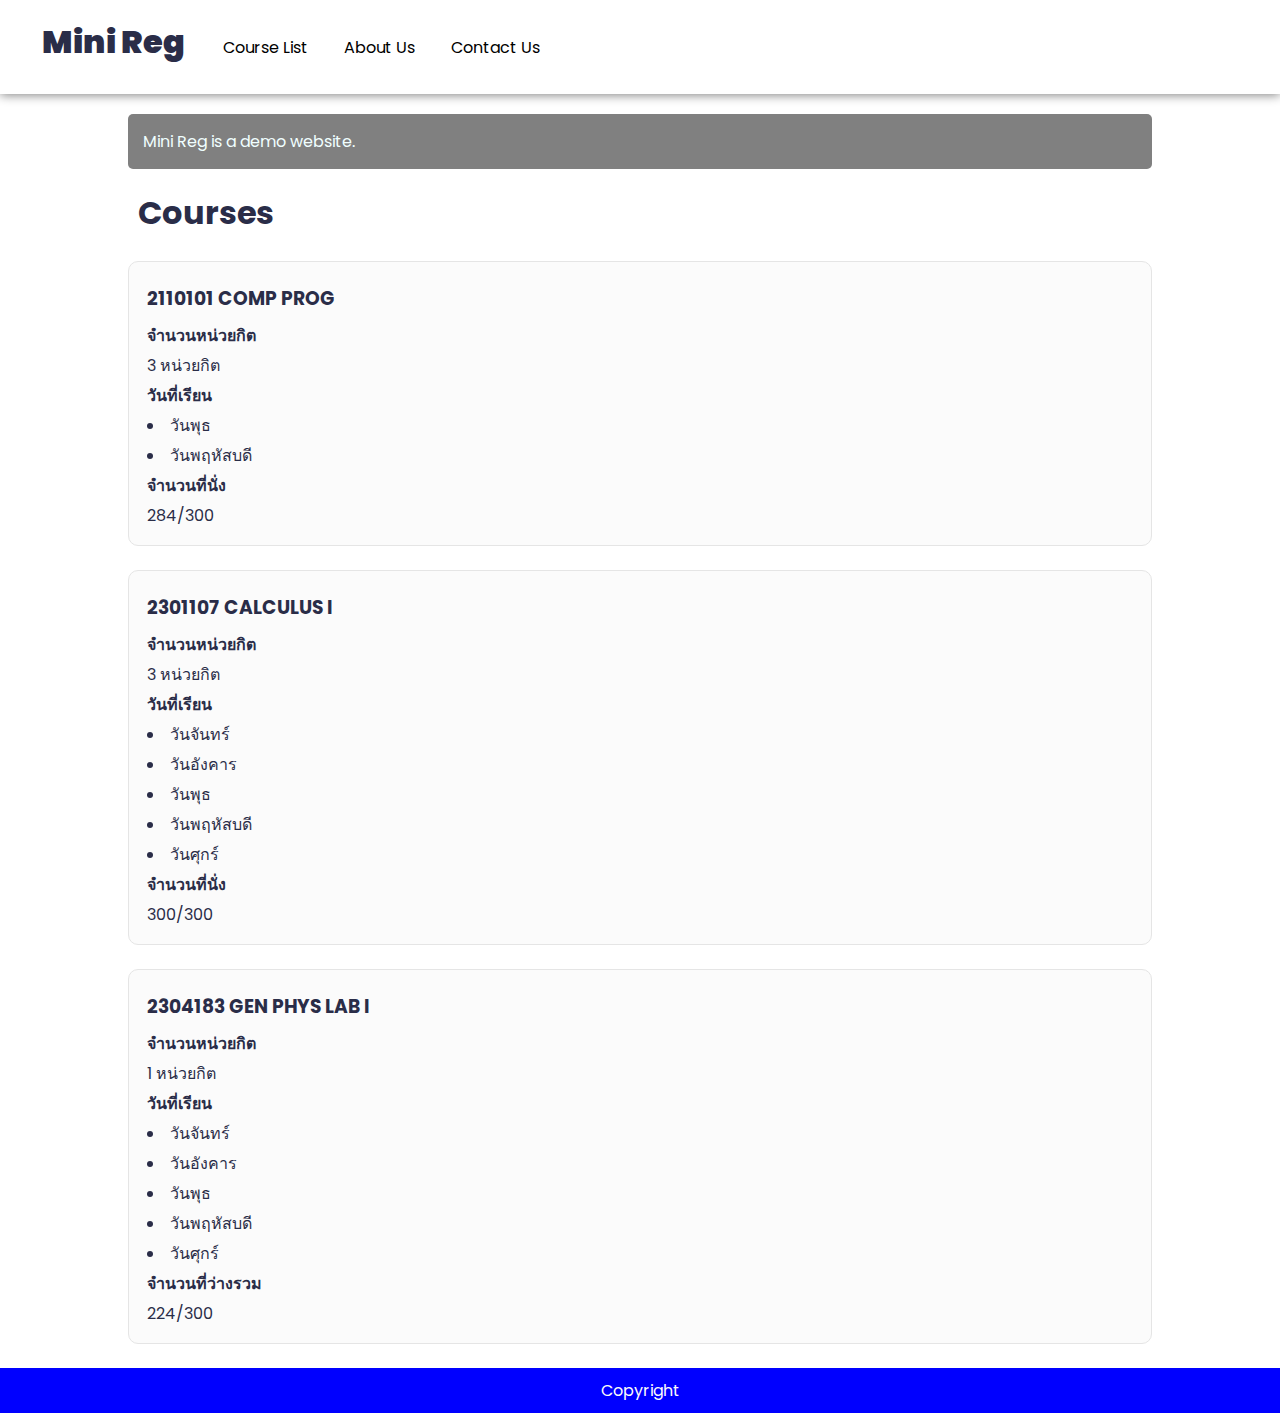
<file: hands-on-1&2/index.html>
<!DOCTYPE html>
<html lang="en">
	<head>
		<meta charset="UTF-8" />
		<meta name="viewport" content="width=device-width, initial-scale=1.0" />
		<title>Document</title>
		<link rel="stylesheet" href="style.css" />
	</head>
	<body>
		<header>
			<nav class="navbar">
				<h1>Mini Reg</h1>
				<a href="">Course List</a>
				<a href="">About Us</a>
				<a href="">Contact Us</a>
			</nav>
		</header>
		<main>
			<p class="header-des">Mini Reg is a demo website.</p>
			<h2 class="topic">Courses</h2>
			<section class="card">
				<h3>2110101 COMP PROG</h3>
				<h4>จำนวนหน่วยกิต</h4>
				<p>3 หน่วยกิต</p>
				<h4>วันที่เรียน</h4>
				<ul>
					<li>วันพุธ</li>
					<li>วันพฤหัสบดี</li>
				</ul>
				<h4>จำนวนที่นั่ง</h4>
				<p>284/300</p>
			</section>
			<section class="card">
				<h3>2301107 CALCULUS I</h3>
				<h4>จำนวนหน่วยกิต</h4>
				<p>3 หน่วยกิต</p>
				<h4>วันที่เรียน</h4>
				<ul>
					<li>วันจันทร์</li>
					<li>วันอังคาร</li>
					<li>วันพุธ</li>
					<li>วันพฤหัสบดี</li>
					<li>วันศุกร์</li>
				</ul>
				<h4>จำนวนที่นั่ง</h4>
				<p>300/300</p>
			</section>
			<section class="card">
				<h3>2304183 GEN PHYS LAB I</h3>
				<h4>จำนวนหน่วยกิต</h4>
				<p>1 หน่วยกิต</p>
				<h4>วันที่เรียน</h4>
				<ul>
					<li>วันจันทร์</li>
					<li>วันอังคาร</li>
					<li>วันพุธ</li>
					<li>วันพฤหัสบดี</li>
					<li>วันศุกร์</li>
				</ul>
				<h4>จำนวนที่ว่างรวม</h4>
				<p>224/300</p>
			</section>
		</main>
	</body>
	<footer>
		<div>Copyright</div>
	</footer>
</html>
</file>
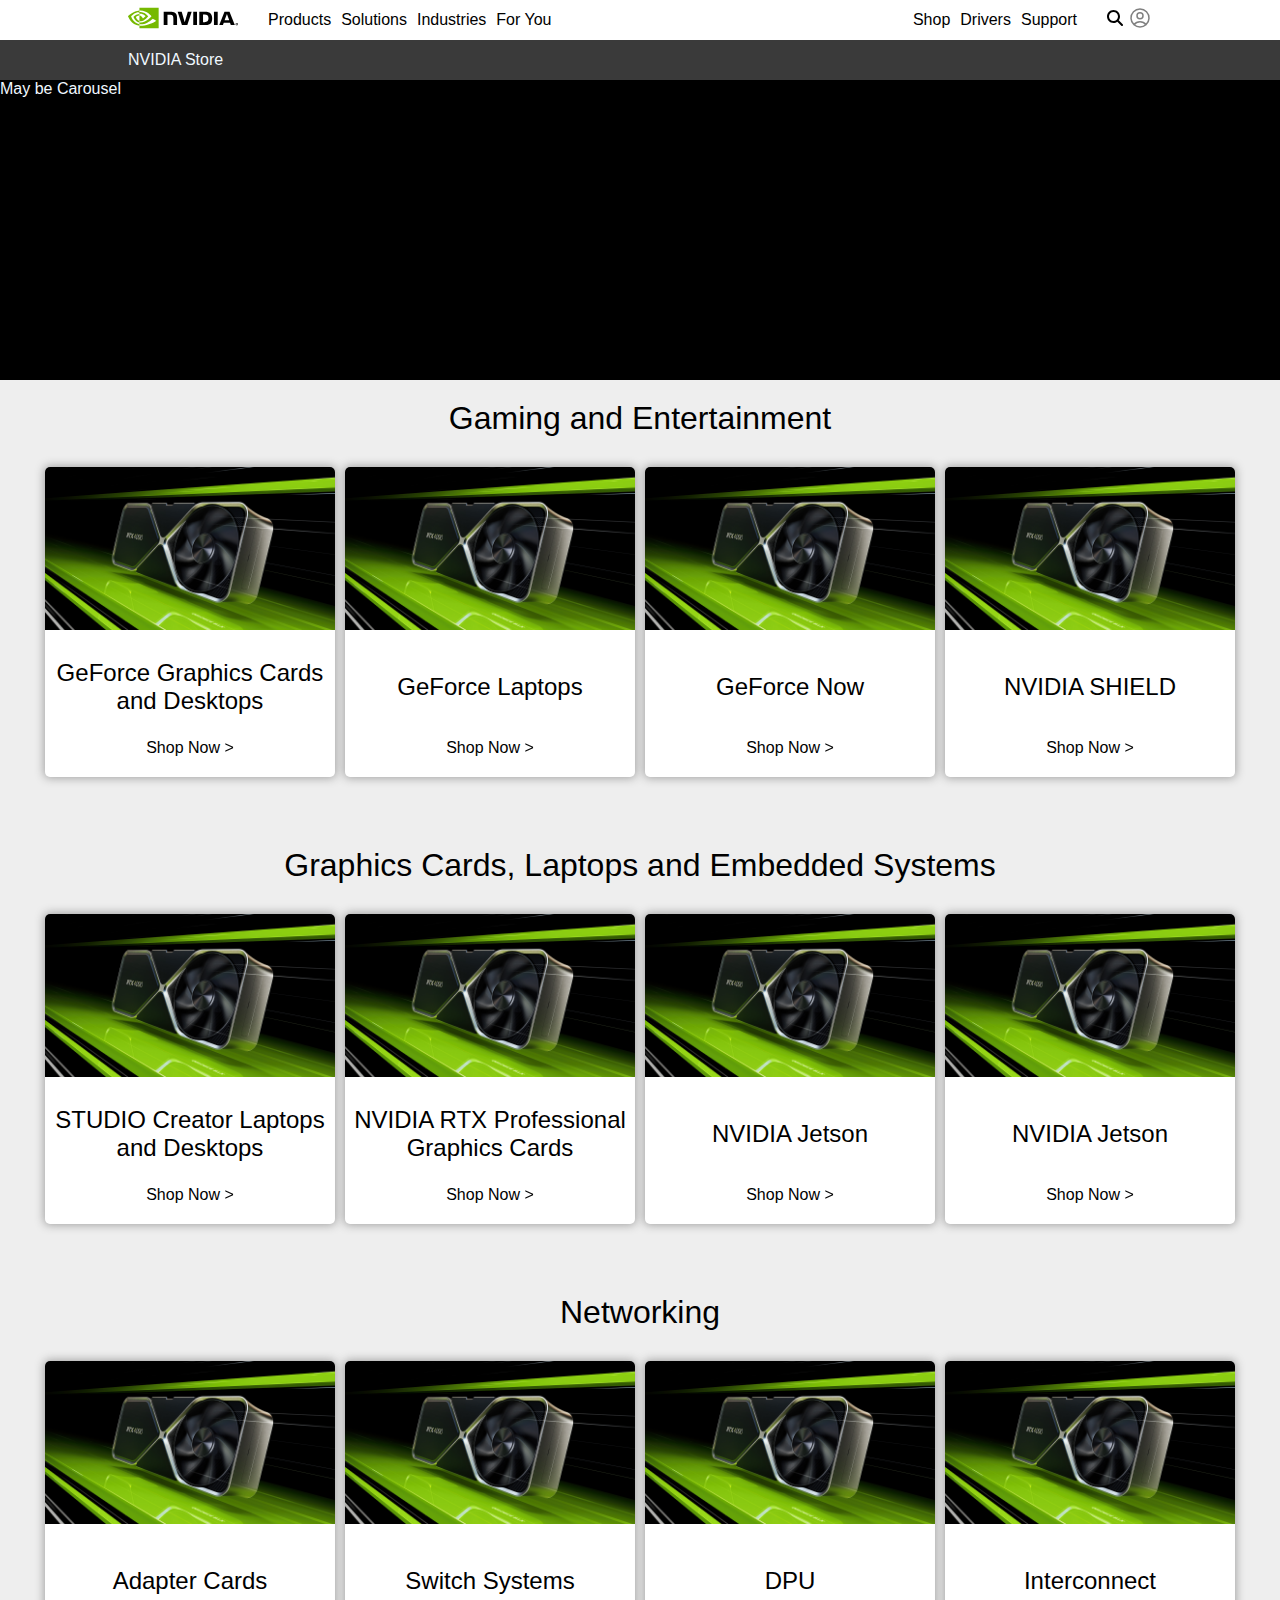
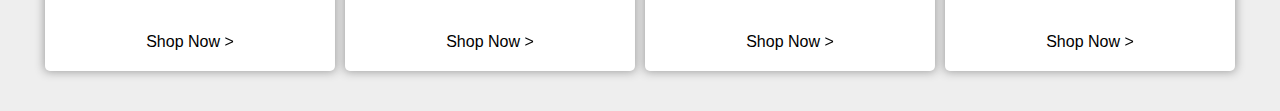
<file: hands-on-3/index.html>
<!DOCTYPE html>
<html lang="en">
	<head>
		<meta charset="UTF-8" />
		<meta name="viewport" content="width=device-width, initial-scale=1.0" />
		<title>Document</title>
		<link rel="stylesheet" href="style.css" />
	</head>
	<body>
		<nav class="nav-container">
			<div class="navbar">
				<div class="nav-logo">
					<svg
						enable-background="new 0 0 974.7 179.7"
						version="1.1"
						viewBox="0 0 974.7 179.7"
						xml:space="preserve"
						xmlns="http://www.w3.org/2000/svg"
						width="110"
						height="44"
					>
						<title></title>
						<path
							d="m962.1 144.1v-2.7h1.7c0.9 0 2.2 0.1 2.2 1.2s-0.7 1.5-1.8 1.5h-2.1m0 1.9h1.2l2.7 4.7h2.9l-3-4.9c1.5 0.1 2.7-1 2.8-2.5v-0.4c0-2.6-1.8-3.4-4.8-3.4h-4.3v11.2h2.5v-4.7m12.6-0.9c0-6.6-5.1-10.4-10.8-10.4s-10.8 3.8-10.8 10.4 5.1 10.4 10.8 10.4 10.8-3.8 10.8-10.4m-3.2 0c0.2 4.2-3.1 7.8-7.3 8h-0.3c-4.4 0.2-8.1-3.3-8.3-7.7s3.3-8.1 7.7-8.3 8.1 3.3 8.3 7.7c-0.1 0.1-0.1 0.2-0.1 0.3z"
						></path>
						<path
							d="m578.2 34v118h33.3v-118h-33.3zm-262-0.2v118.1h33.6v-91.7l26.2 0.1c8.6 0 14.6 2.1 18.7 6.5 5.3 5.6 7.4 14.7 7.4 31.2v53.9h32.6v-65.2c0-46.6-29.7-52.9-58.7-52.9h-59.8zm315.7 0.2v118h54c28.8 0 38.2-4.8 48.3-15.5 7.2-7.5 11.8-24.1 11.8-42.2 0-16.6-3.9-31.4-10.8-40.6-12.2-16.5-30-19.7-56.6-19.7h-46.7zm33 25.6h14.3c20.8 0 34.2 9.3 34.2 33.5s-13.4 33.6-34.2 33.6h-14.3v-67.1zm-134.7-25.6l-27.8 93.5-26.6-93.5h-36l38 118h48l38.4-118h-34zm231.4 118h33.3v-118h-33.3v118zm93.4-118l-46.5 117.9h32.8l7.4-20.9h55l7 20.8h35.7l-46.9-117.8h-44.5zm21.6 21.5l20.2 55.2h-41l20.8-55.2z"
						></path>
						<path
							fill="#76B900"
							d="m101.3 53.6v-16.2c1.6-0.1 3.2-0.2 4.8-0.2 44.4-1.4 73.5 38.2 73.5 38.2s-31.4 43.6-65.1 43.6c-4.5 0-8.9-0.7-13.1-2.1v-49.2c17.3 2.1 20.8 9.7 31.1 27l23.1-19.4s-16.9-22.1-45.3-22.1c-3-0.1-6 0.1-9 0.4m0-53.6v24.2l4.8-0.3c61.7-2.1 102 50.6 102 50.6s-46.2 56.2-94.3 56.2c-4.2 0-8.3-0.4-12.4-1.1v15c3.4 0.4 6.9 0.7 10.3 0.7 44.8 0 77.2-22.9 108.6-49.9 5.2 4.2 26.5 14.3 30.9 18.7-29.8 25-99.3 45.1-138.7 45.1-3.8 0-7.4-0.2-11-0.6v21.1h170.2v-179.7h-170.4zm0 116.9v12.8c-41.4-7.4-52.9-50.5-52.9-50.5s19.9-22 52.9-25.6v14h-0.1c-17.3-2.1-30.9 14.1-30.9 14.1s7.7 27.3 31 35.2m-73.5-39.5s24.5-36.2 73.6-40v-13.2c-54.4 4.4-101.4 50.4-101.4 50.4s26.6 77 101.3 84v-14c-54.8-6.8-73.5-67.2-73.5-67.2z"
						></path>
					</svg>
				</div>
				<div class="nav-menu-group">
					<ul class="nav-menu left">
						<li class="menu">Products</li>
						<li class="menu">Solutions</li>
						<li class="menu">Industries</li>
						<li class="menu">For You</li>
					</ul>
					<ul class="nav-menu right">
						<li class="menu">Shop</li>
						<li class="menu">Drivers</li>
						<li class="menu">Support</li>
					</ul>
				</div>
				<div class="nav-icon">
					<div class="nav-search">
						<svg
							xmlns="http://www.w3.org/2000/svg"
							height="1em"
							viewBox="0 0 512 512"
						>
							<!--! Font Awesome Free 6.4.2 by @fontawesome - https://fontawesome.com License - https://fontawesome.com/license (Commercial License) Copyright 2023 Fonticons, Inc. -->
							<path
								d="M416 208c0 45.9-14.9 88.3-40 122.7L502.6 457.4c12.5 12.5 12.5 32.8 0 45.3s-32.8 12.5-45.3 0L330.7 376c-34.4 25.2-76.8 40-122.7 40C93.1 416 0 322.9 0 208S93.1 0 208 0S416 93.1 416 208zM208 352a144 144 0 1 0 0-288 144 144 0 1 0 0 288z"
							/>
						</svg>
					</div>
					<div class="nav-profile">
						<svg
							xmlns="http://www.w3.org/2000/svg"
							fill="none"
							viewBox="0 0 24 24"
							stroke-width="1.5"
							stroke="grey"
							style="width: 24px; height: 24px"
						>
							<path
								stroke-linecap="round"
								stroke-linejoin="round"
								d="M17.982 18.725A7.488 7.488 0 0012 15.75a7.488 7.488 0 00-5.982 2.975m11.963 0a9 9 0 10-11.963 0m11.963 0A8.966 8.966 0 0112 21a8.966 8.966 0 01-5.982-2.275M15 9.75a3 3 0 11-6 0 3 3 0 016 0z"
							/>
						</svg>
					</div>
				</div>
				<div class="nav-burger">
					<svg
						xmlns="http://www.w3.org/2000/svg"
						height="1em"
						viewBox="0 0 448 512"
					>
						<!--! Font Awesome Free 6.4.2 by @fontawesome - https://fontawesome.com License - https://fontawesome.com/license (Commercial License) Copyright 2023 Fonticons, Inc. -->
						<path
							d="M0 96C0 78.3 14.3 64 32 64H416c17.7 0 32 14.3 32 32s-14.3 32-32 32H32C14.3 128 0 113.7 0 96zM0 256c0-17.7 14.3-32 32-32H416c17.7 0 32 14.3 32 32s-14.3 32-32 32H32c-17.7 0-32-14.3-32-32zM448 416c0 17.7-14.3 32-32 32H32c-17.7 0-32-14.3-32-32s14.3-32 32-32H416c17.7 0 32 14.3 32 32z"
						/>
					</svg>
				</div>
			</div>
			<div class="nav-undernav">NVIDIA Store</div>
		</nav>
		<div class="carousel" style="color: aliceblue">May be Carousel</div>
		<main class="main-content">
			<div class="content">
				<div class="content-title">Gaming and Entertainment</div>
				<div class="content-card-group">
					<div class="content-card">
						<div class="content-card-img">
							<img src="./product.jpg" alt="product" width="290" />
						</div>
						<div class="content-card-title">
							GeForce Graphics Cards and Desktops
						</div>
						<div class="content-card-shop">
							Shop Now <span class="shop-arrow">></span>
						</div>
					</div>
					<div class="content-card">
						<div class="content-card-img">
							<img src="./product.jpg" alt="product" width="290" />
						</div>
						<div class="content-card-title">GeForce Laptops</div>
						<div class="content-card-shop">
							Shop Now <span class="shop-arrow">></span>
						</div>
					</div>
					<div class="content-card">
						<div class="content-card-img">
							<img src="./product.jpg" alt="product" width="290" />
						</div>
						<div class="content-card-title">GeForce Now</div>
						<div class="content-card-shop">
							Shop Now <span class="shop-arrow">></span>
						</div>
					</div>
					<div class="content-card">
						<div class="content-card-img">
							<img src="./product.jpg" alt="product" width="290" />
						</div>
						<div class="content-card-title">NVIDIA SHIELD</div>
						<div class="content-card-shop">
							Shop Now <span class="shop-arrow">></span>
						</div>
					</div>
				</div>
			</div>
			<div class="content">
				<div class="content-title">
					Graphics Cards, Laptops and Embedded Systems
				</div>
				<div class="content-card-group">
					<div class="content-card">
						<div class="content-card-img">
							<img src="./product.jpg" alt="product" width="290" />
						</div>
						<div class="content-card-title">
							STUDIO Creator Laptops and Desktops
						</div>
						<div class="content-card-shop">
							Shop Now <span class="shop-arrow">></span>
						</div>
					</div>
					<div class="content-card">
						<div class="content-card-img">
							<img src="./product.jpg" alt="product" width="290" />
						</div>
						<div class="content-card-title">
							NVIDIA RTX Professional Graphics Cards
						</div>
						<div class="content-card-shop">
							Shop Now <span class="shop-arrow">></span>
						</div>
					</div>
					<div class="content-card">
						<div class="content-card-img">
							<img src="./product.jpg" alt="product" width="290" />
						</div>
						<div class="content-card-title">NVIDIA Jetson</div>
						<div class="content-card-shop">
							Shop Now <span class="shop-arrow">></span>
						</div>
					</div>
					<div class="content-card">
						<div class="content-card-img">
							<img src="./product.jpg" alt="product" width="290" />
						</div>
						<div class="content-card-title">NVIDIA Jetson</div>
						<div class="content-card-shop">
							Shop Now <span class="shop-arrow">></span>
						</div>
					</div>
				</div>
			</div>
			<div class="content">
				<div class="content-title">Networking</div>
				<div class="content-card-group">
					<div class="content-card">
						<div class="content-card-img">
							<img src="./product.jpg" alt="product" width="290" />
						</div>
						<div class="content-card-title">Adapter Cards</div>
						<div class="content-card-shop">
							Shop Now <span class="shop-arrow">></span>
						</div>
					</div>
					<div class="content-card">
						<div class="content-card-img">
							<img src="./product.jpg" alt="product" width="290" />
						</div>
						<div class="content-card-title">Switch Systems</div>
						<div class="content-card-shop">
							Shop Now <span class="shop-arrow">></span>
						</div>
					</div>
					<div class="content-card">
						<div class="content-card-img">
							<img src="./product.jpg" alt="product" width="290" />
						</div>
						<div class="content-card-title">DPU</div>
						<div class="content-card-shop">
							Shop Now <span class="shop-arrow">></span>
						</div>
					</div>
					<div class="content-card">
						<div class="content-card-img">
							<img src="./product.jpg" alt="product" width="290" />
						</div>
						<div class="content-card-title">Interconnect</div>
						<div class="content-card-shop">
							Shop Now <span class="shop-arrow">></span>
						</div>
					</div>
				</div>
			</div>
		</main>
		<footer></footer>
	</body>
</html>
</file>
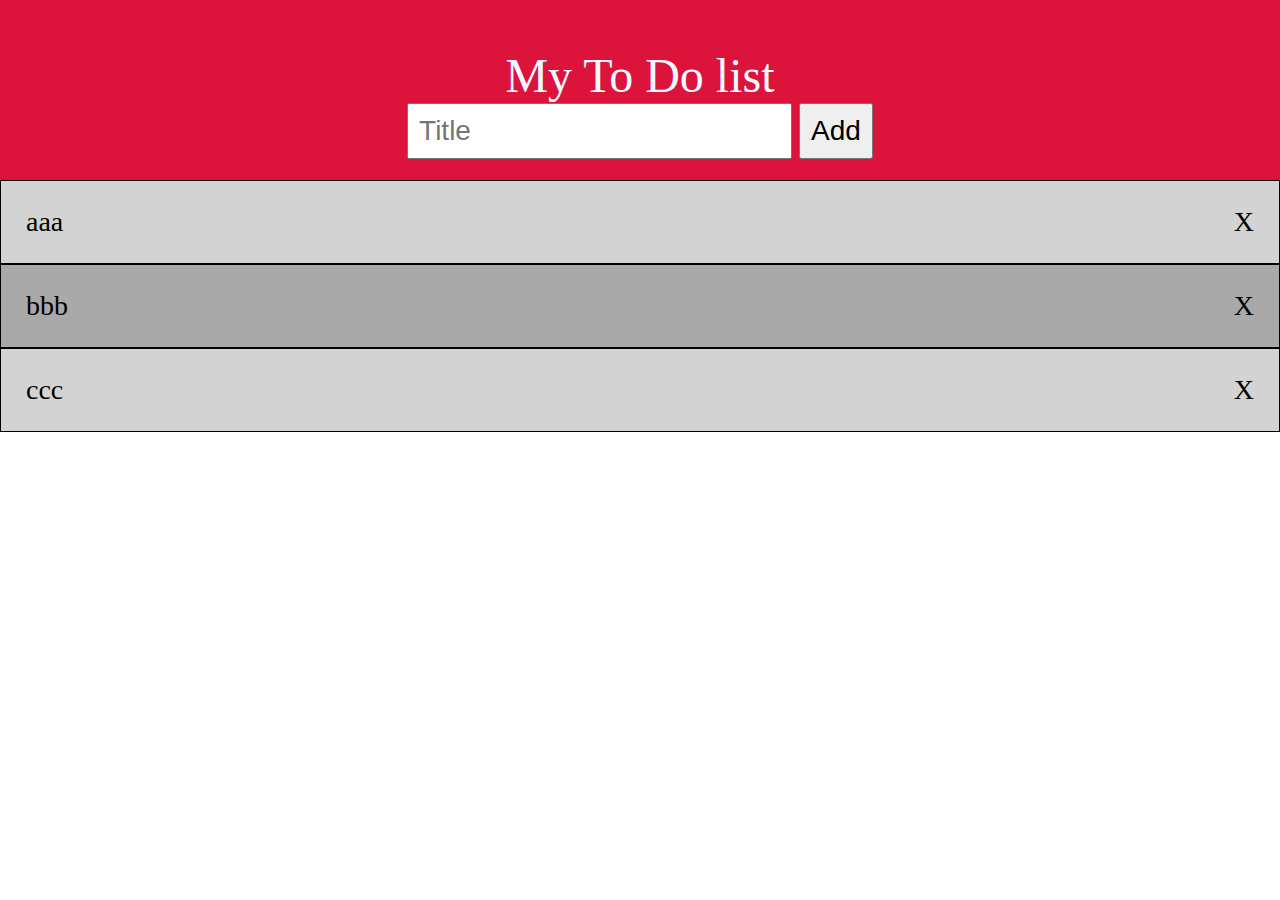
<file: hands-on-5/index.html>
<!DOCTYPE html>
<html lang="en">
	<head>
		<meta charset="UTF-8" />
		<meta name="viewport" content="width=device-width, initial-scale=1.0" />
		<title>Document</title>
		<link rel="stylesheet" href="style.css" />
	</head>
	<body>
		<div class="header-zone">
			<div class="header">
				<div class="header-text">My To Do list</div>
				<form class="todo-form">
					<input
						type="text"
						name="todo-input"
						id="todo-input"
						placeholder="Title"
						class="todo-input"
					/>
					<button type="submit" id="todo-add" class="todo-add">Add</button>
				</form>
			</div>
		</div>
		<ul class="todo-display" id="todo-display"></ul>
	</body>
	<script src="app.js"></script>
</html>
</file>
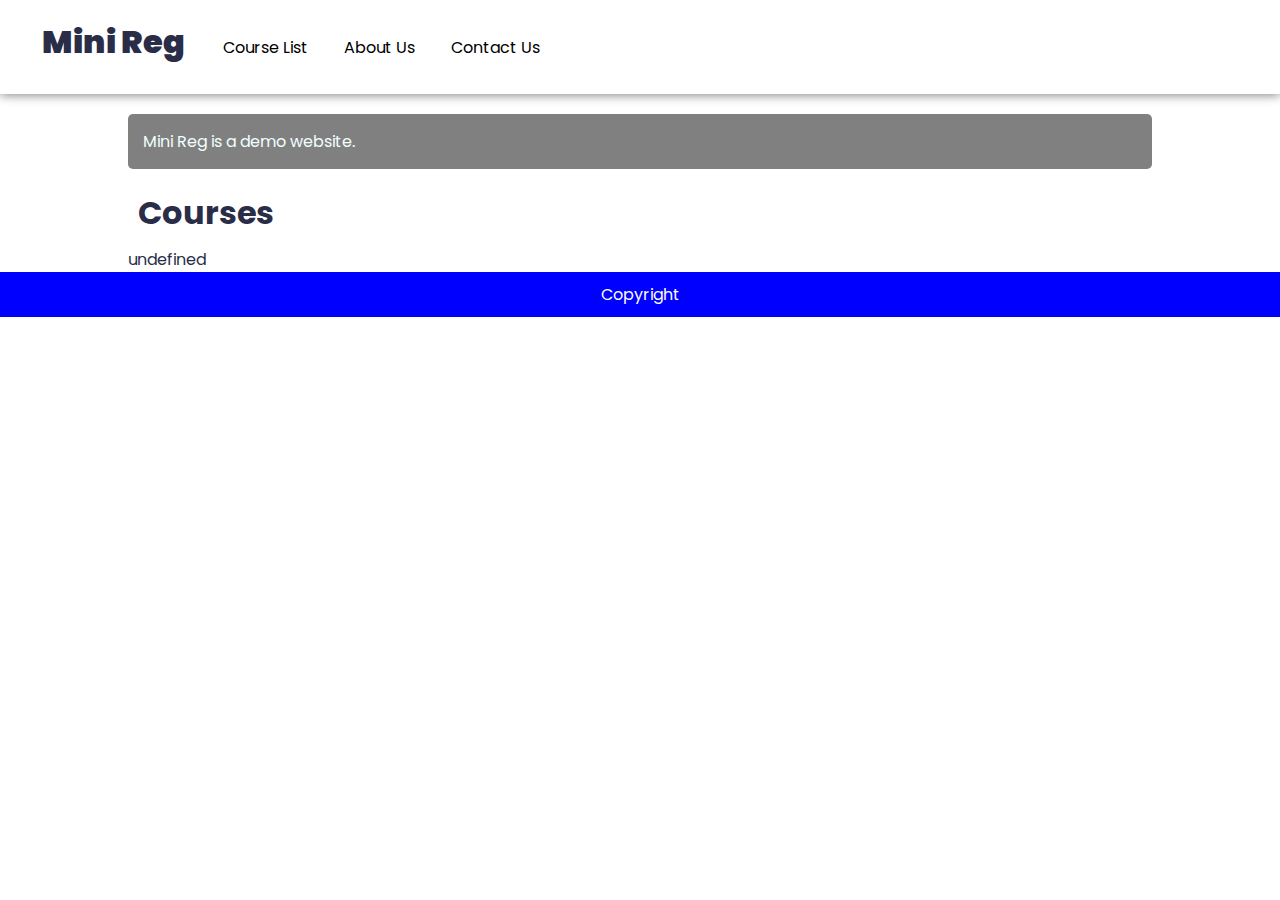
<file: hands-on-6/index.html>
<!DOCTYPE html>
<html lang="en">
	<head>
		<meta charset="UTF-8" />
		<meta name="viewport" content="width=device-width, initial-scale=1.0" />
		<title>Document</title>
		<link rel="stylesheet" href="style.css" />
		<script src="app.js"></script>
	</head>
	<body>
		<header>
			<nav class="navbar">
				<h1>Mini Reg</h1>
				<a href="">Course List</a>
				<a href="">About Us</a>
				<a href="">Contact Us</a>
			</nav>
		</header>
		<main id="main-content">
			<p class="header-des">Mini Reg is a demo website.</p>
			<h2 class="topic">Courses</h2>
			<div id="card-list"></div>
		</main>
	</body>
	<footer>
		<div>Copyright</div>
	</footer>
</html>
</file>
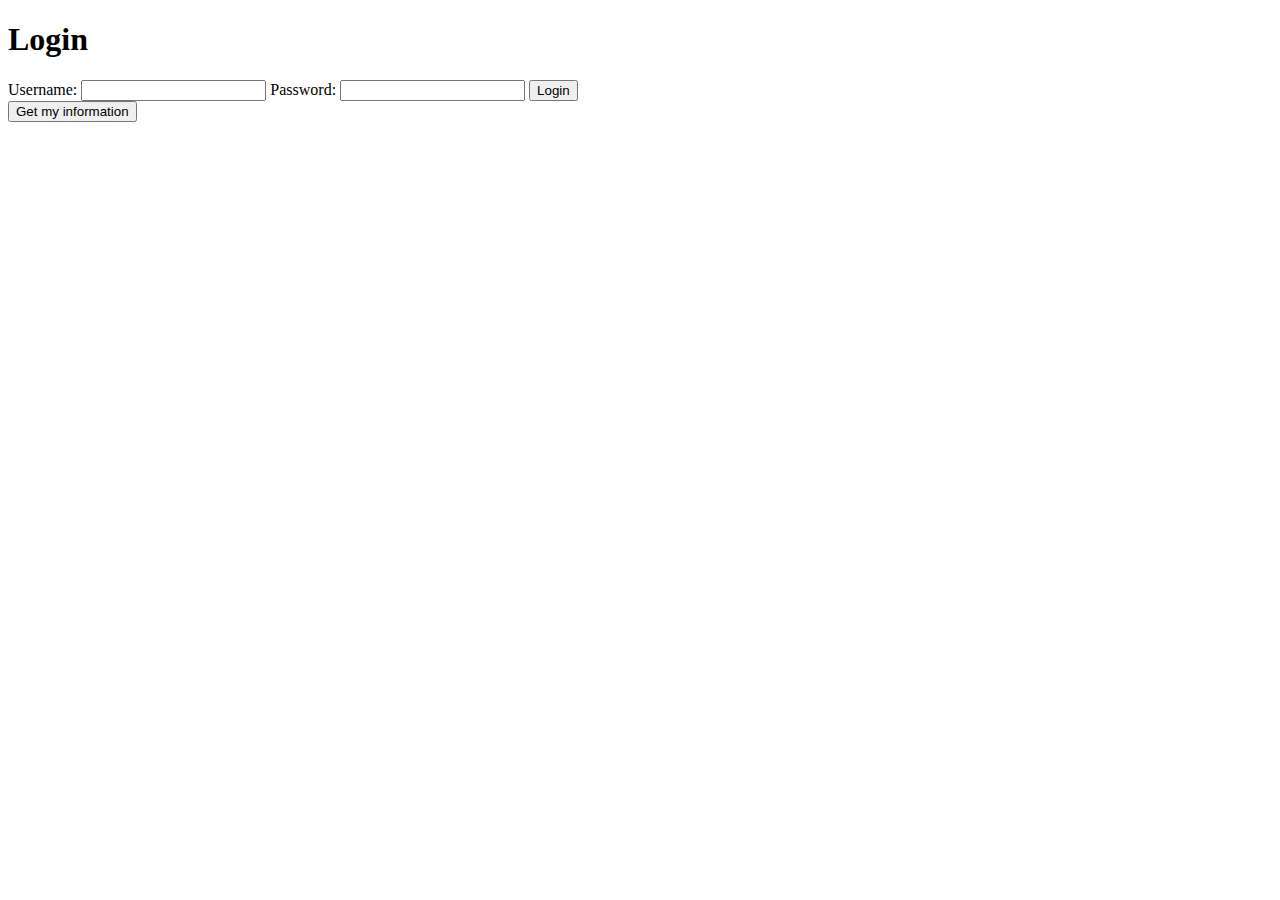
<file: hands-on-7/index.html>
<!DOCTYPE html>
<html lang="en">
	<head>
		<meta charset="UTF-8" />
		<meta http-equiv="X-UA-Compatible" content="IE=edge" />
		<meta name="viewport" content="width=device-width, initial-scale=1.0" />
		<title>Document</title>
		<script src="app.js"></script>
	</head>
	<body>
		<h1>Login</h1>
		<form>
			<label for="username">Username:</label>
			<input type="text" id="username" />

			<label for="password">Password:</label>
			<input type="password" id="password" />

			<button id="submit">Login</button>
		</form>
		<button id="get-info">Get my information</button>
		<div id="ret"></div>
	</body>
</html>
</file>
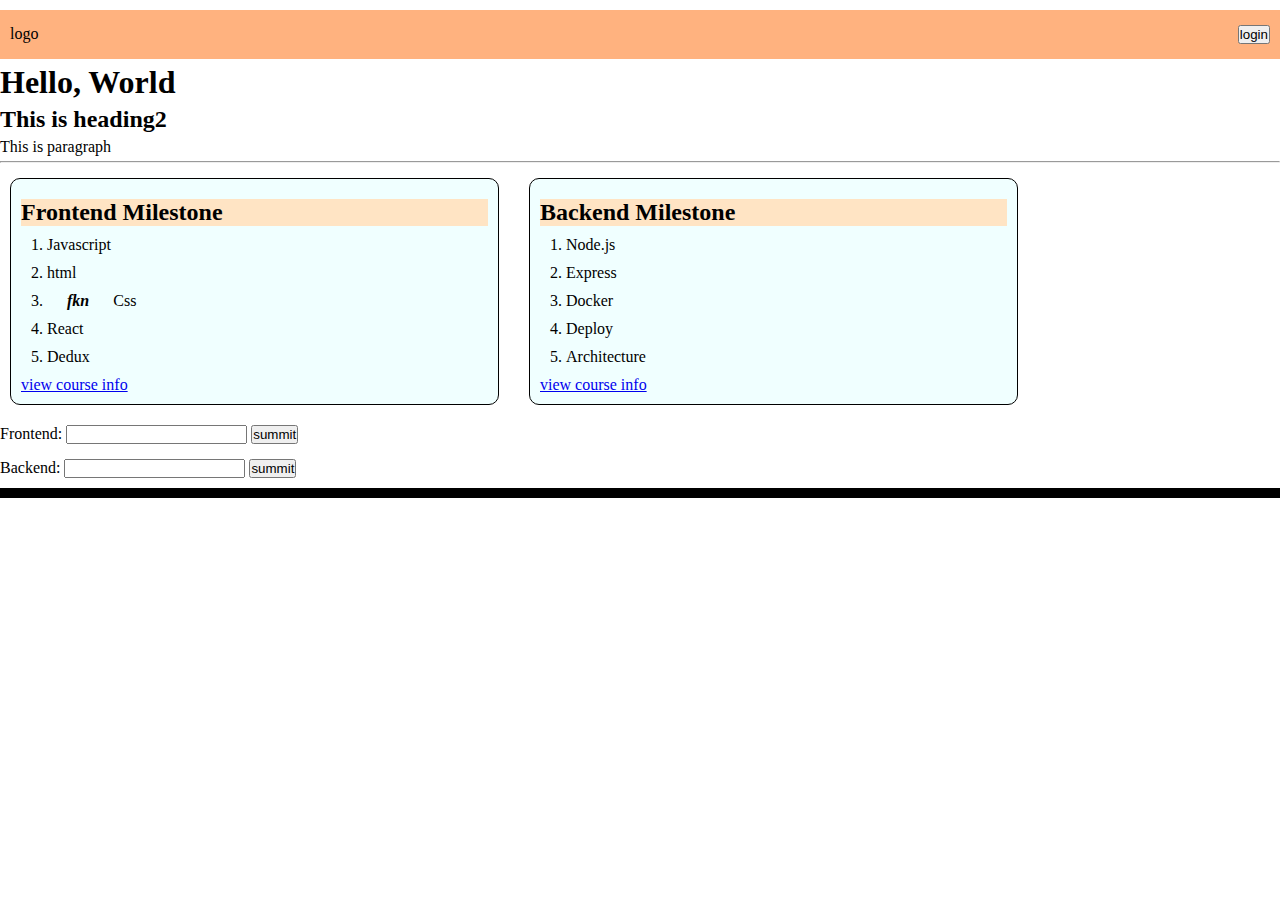
<file: profile.html>
<!DOCTYPE html>
<html lang="en">
	<head>
		<meta charset="UTF-8" />
		<meta name="viewport" content="width=device-width, initial-scale=1.0" />
		<title>Document</title>
		<link rel="stylesheet" href="style.css" />
		<script src="app.js"></script>
	</head>
	<body>
		<nav class="nav-container">
			<div class="nav-element">logo</div>
			<button class="nav-button">login</button>
		</nav>
		<h1>Hello, World</h1>
		<h2>This is heading2</h2>
		<p>This is paragraph</p>
		<hr />
		<div class="minestone-container">
			<section class="card">
				<h2>Frontend Milestone</h2>
				<ol id="Frontend-list">
					<li>Javascript</li>
					<li>html</li>
					<li>
						<b><i>fkn</i></b> Css
					</li>
					<li>React</li>
					<li>Dedux</li>
				</ol>
				<a href="https:academy.cleverse.com/">view course info</a>
			</section>
			<section class="card">
				<h2>Backend Milestone</h2>
				<ol id="Backend-list">
					<li>Node.js</li>
					<li>Express</li>
					<li>Docker</li>
					<li>Deploy</li>
					<li>Architecture</li>
				</ol>
				<a href="https:academy.cleverse.com/">view course info</a>
			</section>
		</div>

		<section>
			<form>
				<label for="Frontend">Frontend:</label>
				<input type="text" name="Frontend" id="Frontend-input" required />
				<button type="submit" id="Frontend-btn">summit</button>
			</form>
			<form action="">
				<label for="Backend">Backend:</label>
				<input type="text" name="Backend" id="Backend-input" />
				<button type="submit" id="Backend-btn">summit</button>
			</form>
		</section>
		<footer style="background-color: black; height: 10px"></footer>
	</body>
</html>
</file>
<file: hands-on-1&2/style.css>
@import url("https://fonts.googleapis.com/css2?family=Poppins:wght@400;700&display=swap");
* {
	padding: 0;
	margin: 0;
	box-sizing: border-box;
	font-family: "Poppins", sans-serif;
	color: #2a2d48;
}
body {
	width: 100vw;
}
header {
	box-shadow: 0 1px 10px gray;
	padding: 18px 42px;
	& h1 {
		font-size: 32px;
		font-weight: 900;
		margin-right: 18px;
	}
}
.navbar {
	& * {
		display: inline-block;
	}
	& a {
		text-decoration: none;
		color: black;
		margin: 16px;
	}
}
main {
	display: block;
	width: 80%;
	margin: auto;
	& > h2 {
		margin: 10px;
		font-size: 32px;
	}
}
.header-des {
	background-color: gray;
	color: azure;
	padding: 15px;
	margin: 20px 0;
	border-radius: 5px;
	/* font-size: 20px; */
}

.card {
	background-color: #fbfbfb;
	border: 1px solid #e5e5e5;
	border-radius: 10px;
	padding: 12px 18px;
	margin: 24px 0;
	& ul {
		list-style-position: inside;
	}
	& h3 {
		font-weight: 700;
		margin: 10px 0;
	}
	& * {
		margin: 5px 0;
	}
}
footer {
	min-height: 30px;
	padding: 10px;
	background-color: blue;

	text-align: center;
	& div {
		color: #fbfbfb;
	}
}
</file>
<file: hands-on-3/style.css>
* {
	margin: 0;
	padding: 0;
	box-sizing: border-box;
	font-family: Arial, Helvetica, Sans-Serif;
}

.nav-container {
	position: sticky;
	top: 0;
	display: flex;
	flex-direction: column;
	background-color: #fff;
	& > div {
		height: 40px;
	}
}

.navbar {
	width: 80%;
	margin: 0 auto;
	display: flex;
	justify-content: space-between;
	align-items: center;
	gap: 30px;
}
.nav-menu-group {
	flex: 1;
	display: flex;
	justify-content: space-between;
}
.nav-menu {
	display: flex;
	justify-content: space-between;
	gap: 10px;
}
.menu {
	list-style: none;
}
.nav-icon {
	display: flex;
	align-items: center;
	gap: 5px;
}
.nav-burger {
	display: none;
}

.nav-undernav {
	background-color: rgb(58, 58, 58);
	color: aliceblue;
	padding: 0 20px;
	display: flex;
	align-items: center;
	padding-left: 10%;
}

.carousel {
	height: 300px;
	background: #000;
}

.main-content {
	display: flex;
	flex-direction: column;
	align-items: center;
	background: #eeeeee;
	gap: 50px;
	width: 100vw;
}
.content {
	margin: 0 20px;
	display: flex;
	flex-direction: column;
	gap: 10px;
}

.content-title {
	font-size: 32px;
	text-align: center;
	margin: 20px;
}

.content-card-group {
	display: grid;
	grid-template-columns: repeat(4, 1fr);
	gap: 10px;
	justify-items: center;
}

.content-card {
	display: flex;
	flex-direction: column;
	align-items: center;
	justify-content: space-between;
	width: 290px;
	height: 310px;
	background: #ffffff;
	box-shadow: 0 0 10px 0.5px #a0a0a0;
	transition: 0.5s;
	border-radius: 5px;
	overflow: hidden;
}
.content-card:hover {
	box-shadow: 0 0 20px 1px #a0a0a0;
	transition: 0.5s;
}

.content-card-image {
	width: 100%;
	height: 160px;
}

.content-card-title {
	font-size: 24px;
	text-align: center;
}

.content-card-shop {
	margin-bottom: 20px;
}
.shop-arrow {
	position: relative;
	transition: 0.5s;
	right: 0;
}
.content-card-shop:hover > .shop-arrow {
	right: -5px;
	transition: 0.5s;
}

footer {
	background: #eeeeee;
	height: 40px;
}

@media (max-width: 1080px) {
	.content-card-group {
		grid-template-columns: repeat(2, 1fr);
	}
}
@media (max-width: 748px) {
	.nav-menu-group,
	.nav-icon {
		display: none;
	}
	.nav-burger {
		display: block;
	}
	.content-card-group {
		grid-template-columns: repeat(1, 1fr);
	}
}
</file>
<file: hands-on-5/style.css>
* {
	margin: 0;
	padding: 0;
	box-sizing: border-box;
	font-size: 28px;
}
.header-zone {
	background-color: crimson;
	height: 20vh;
	display: flex;
	justify-content: center;
	align-items: center;
}
.header {
	width: 90vw;
	margin: auto;
	text-align: center;
}
.header-text {
	font-size: 48px;
	color: aliceblue;
}
.todo-form {
	height: 30px;
}
.todo-input {
	padding: 10px;
}
.todo-add {
	padding: 10px;
}
.dat {
	text-decoration: line-through;
}
.todo-list {
	border: 1px solid;
	padding: 5px;
	display: flex;
	justify-content: space-between;
	& > * {
		padding: 20px;
	}
}
.todo-list:nth-child(even) {
	background-color: darkgray;
}
.todo-list:nth-child(odd) {
	background-color: lightgray;
}

.close-btn {
	cursor: pointer;
}
</file>
<file: hands-on-6/style.css>
@import url("https://fonts.googleapis.com/css2?family=Poppins:wght@400;700&display=swap");
* {
	padding: 0;
	margin: 0;
	box-sizing: border-box;
	font-family: "Poppins", sans-serif;
	color: #2a2d48;
}
body {
	width: 100vw;
}
header {
	box-shadow: 0 1px 10px gray;
	padding: 18px 42px;
	& h1 {
		font-size: 32px;
		font-weight: 900;
		margin-right: 18px;
	}
}
.navbar {
	& * {
		display: inline-block;
	}
	& a {
		text-decoration: none;
		color: black;
		margin: 16px;
	}
}
main {
	display: block;
	width: 80%;
	margin: auto;
	& > h2 {
		margin: 10px;
		font-size: 32px;
	}
}
.header-des {
	background-color: gray;
	color: azure;
	padding: 15px;
	margin: 20px 0;
	border-radius: 5px;
	/* font-size: 20px; */
}

.card {
	background-color: #fbfbfb;
	border: 1px solid #e5e5e5;
	border-radius: 10px;
	padding: 12px 18px;
	margin: 24px 0;
	& ul {
		list-style-position: inside;
	}
	& h3 {
		font-weight: 700;
		margin: 10px 0;
	}
	& * {
		margin: 5px 0;
	}
}
footer {
	min-height: 30px;
	padding: 10px;
	background-color: blue;

	text-align: center;
	& div {
		color: #fbfbfb;
	}
}
</file>
<file: style.css>
* {
	margin: 5px 0;
	padding: 0;
	box-sizing: border-box;
}
.card {
	background-color: azure;
	margin: 10px;
	padding: 10px 0;
	border: 1px solid;
	border-radius: 10px;
	& h2 {
		display: block;
		background: bisque;
	}
	& * {
		margin: 10px;
	}
}
ol {
	list-style-position: inside;
}
.minestone-container {
	display: flex;
	gap: 10px;
	max-width: 1028px;
	& > .card {
		flex: 1;
	}
}

.nav-container {
	display: flex;
	justify-content: space-between;
	padding: 10px;
	background-color: rgba(255, 102, 0, 0.5);
}

@media (max-width: 786px) {
	.minestone-container {
		flex-direction: column;
	}
}
</file>
